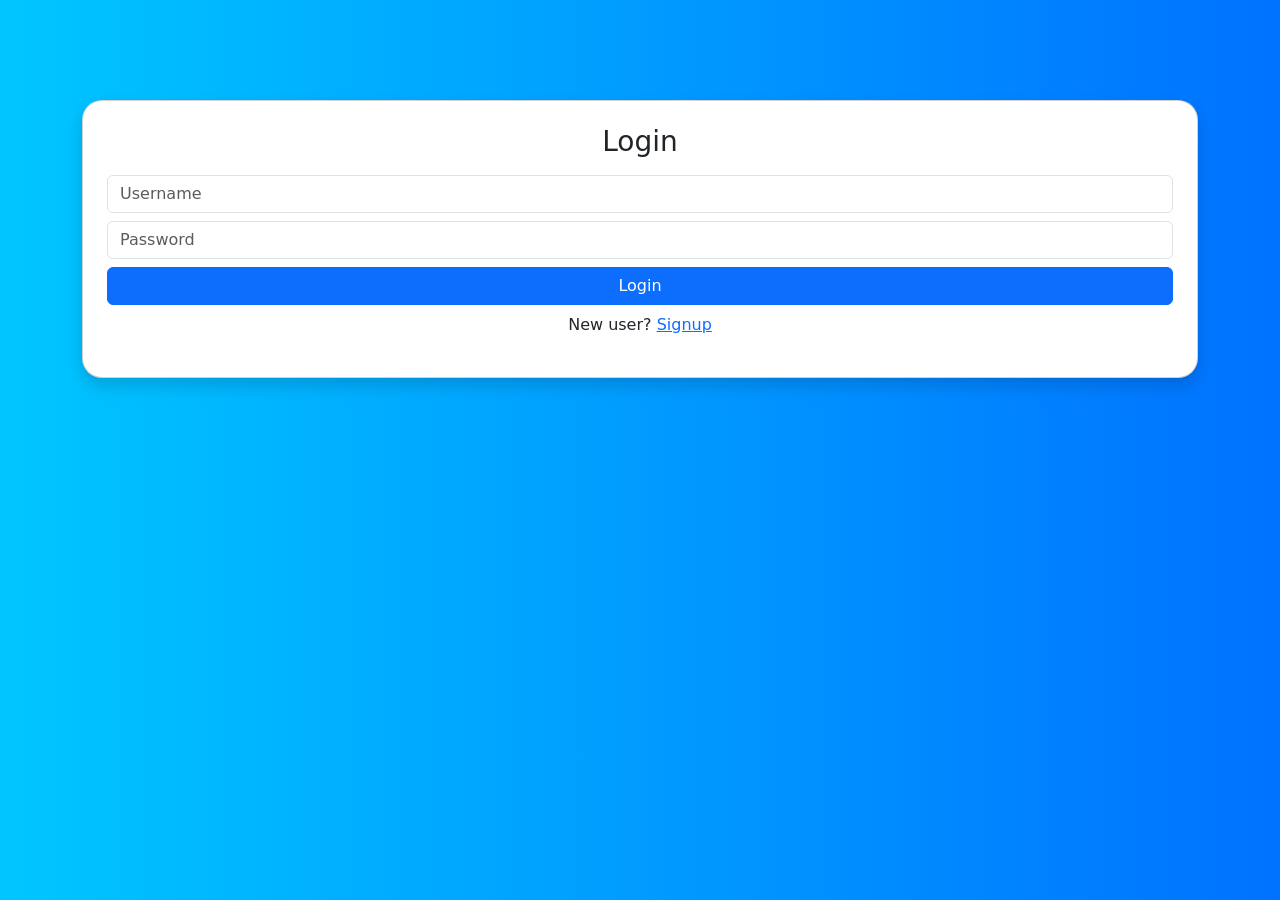
<file: (public)/login.html>
<!DOCTYPE html>
<html>
<head>
    <title>Login</title>

    <link href="https://cdn.jsdelivr.net/npm/bootstrap@5.3.0/dist/css/bootstrap.min.css" rel="stylesheet">

    <style>
        body {
            background: linear-gradient(to right, #00c6ff, #0072ff);
            color: white;
        }

        .card {
            margin-top: 100px;
            border-radius: 20px;
        }
    </style>
</head>

<body>

<div class="container">

    <div class="card p-4 text-dark shadow">
        <h3 class="text-center">Login</h3>

        <form method="POST">
            <input type="text" name="username" class="form-control my-2" placeholder="Username">
            <input type="password" name="password" class="form-control my-2" placeholder="Password">

            <button class="btn btn-primary w-100">Login</button>
        </form>

        <p class="text-center mt-2">
            New user? <a href="/signup">Signup</a>
        </p>
    </div>

</div>

</body>
</html>
</file>
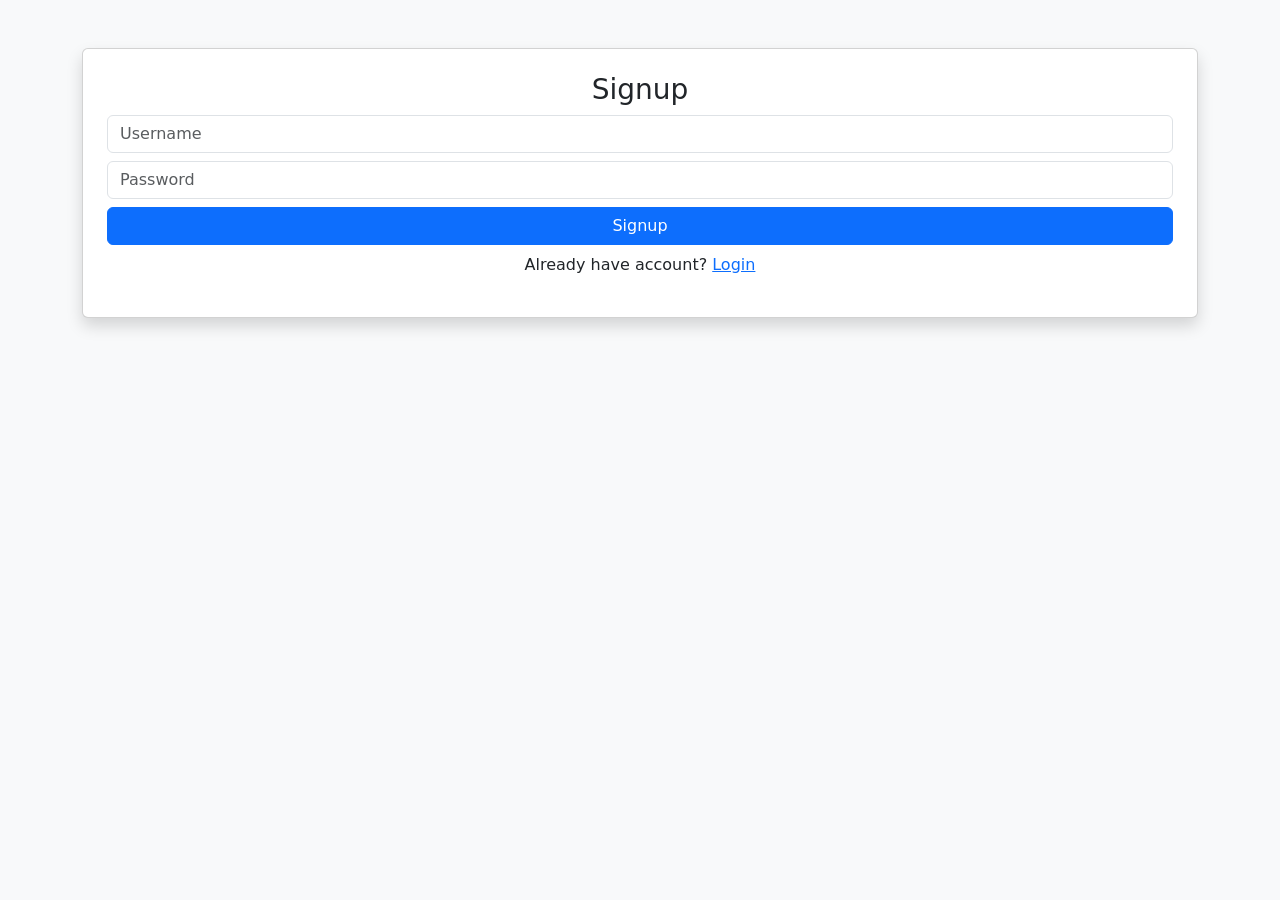
<file: (public)/signup.html>
<!DOCTYPE html>
<html>
<head>
    <title>Signup</title>
    <link href="https://cdn.jsdelivr.net/npm/bootstrap@5.3.0/dist/css/bootstrap.min.css" rel="stylesheet">
</head>

<body class="bg-light">

<div class="container mt-5">

    <div class="card p-4 shadow">
        <h3 class="text-center">Signup</h3>

        <form method="POST">
            <input type="text" name="username" class="form-control mb-2" placeholder="Username">
            <input type="password" name="password" class="form-control mb-2" placeholder="Password">
            <button class="btn btn-primary w-100">Signup</button>
        </form>

        <p class="text-center mt-2">
            Already have account? <a href="/login">Login</a>
        </p>
    </div>

</div>

</body>
</html>
</file>
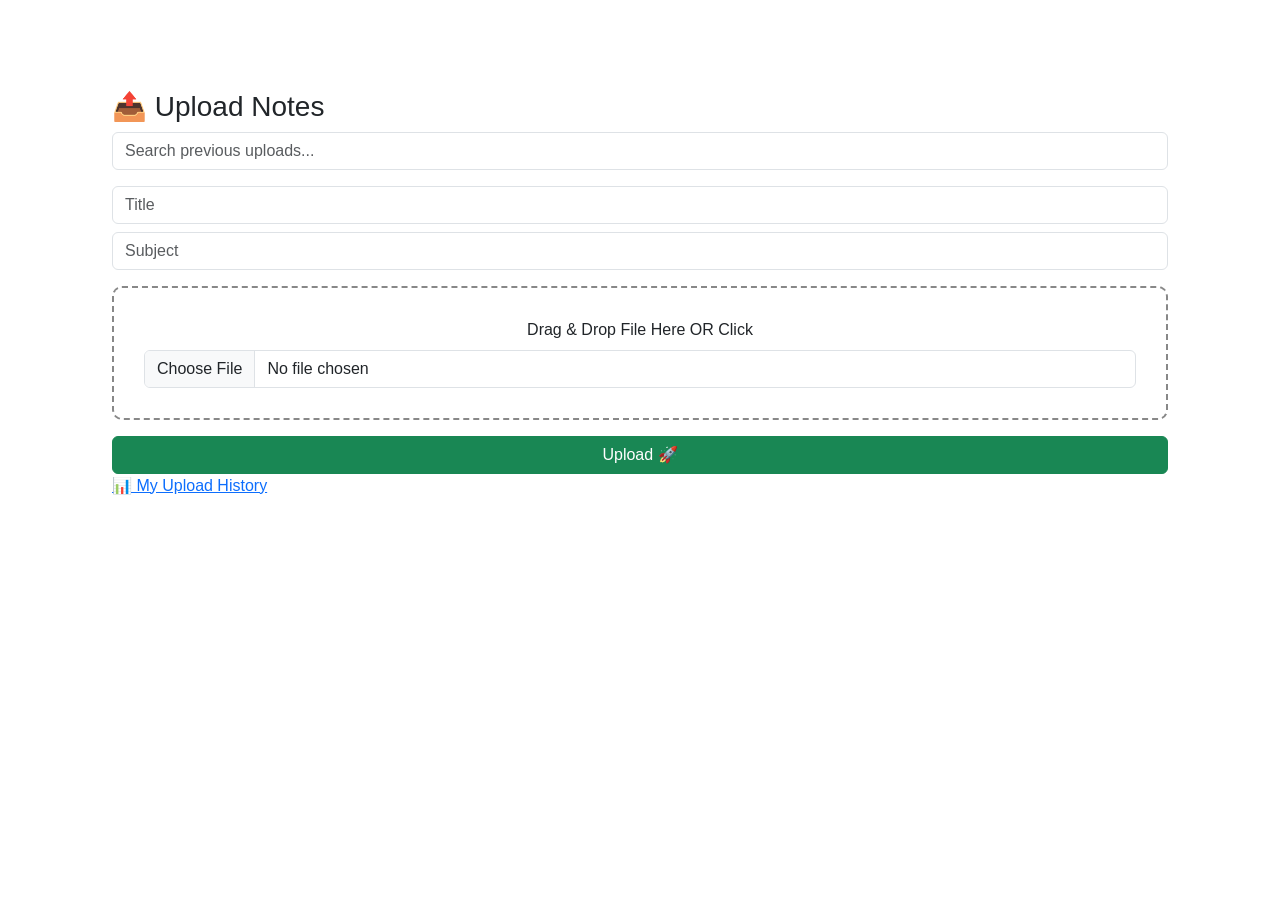
<file: (public)/upload.html>
<!DOCTYPE html>
<html>
<head>
    <title>Upload Notes</title>

    <link href="https://cdn.jsdelivr.net/npm/bootstrap@5.3.0/dist/css/bootstrap.min.css" rel="stylesheet">

    <style>
        body {
            background: url('https://images.unsplash.com/photo-1522202176988-66273c2fd55f') no-repeat center center/cover;
            font-family: Arial;
        }

        .box {
            margin-top: 60px;
            background: rgba(255,255,255,0.9);
            padding: 30px;
            border-radius: 20px;
        }

        .drop-zone {
            border: 2px dashed #888;
            padding: 30px;
            text-align: center;
            border-radius: 10px;
            cursor: pointer;
        }

        .drop-zone:hover {
            background: #f1f1f1;
        }
    </style>
</head>

<body>

<div class="container">

    <div class="box">

        <h3>📤 Upload Notes</h3>

        <!-- 🔍 Search bar -->
        <input type="text" class="form-control mb-3" placeholder="Search previous uploads...">

        <form method="POST" enctype="multipart/form-data">

            <input type="text" name="title" class="form-control my-2" placeholder="Title">

            <input type="text" name="subject" class="form-control my-2" placeholder="Subject">

            <!-- 📁 Drag & Drop -->
            <div class="drop-zone my-3">
                Drag & Drop File Here OR Click
                <input type="file" name="file" class="form-control mt-2">
            </div>

            <button class="btn btn-success w-100">Upload 🚀</button>

        </form>

        <a href="/myuploads">📊 My Upload History</a>

    </div>

</div>

</body>
</html>
</file>
